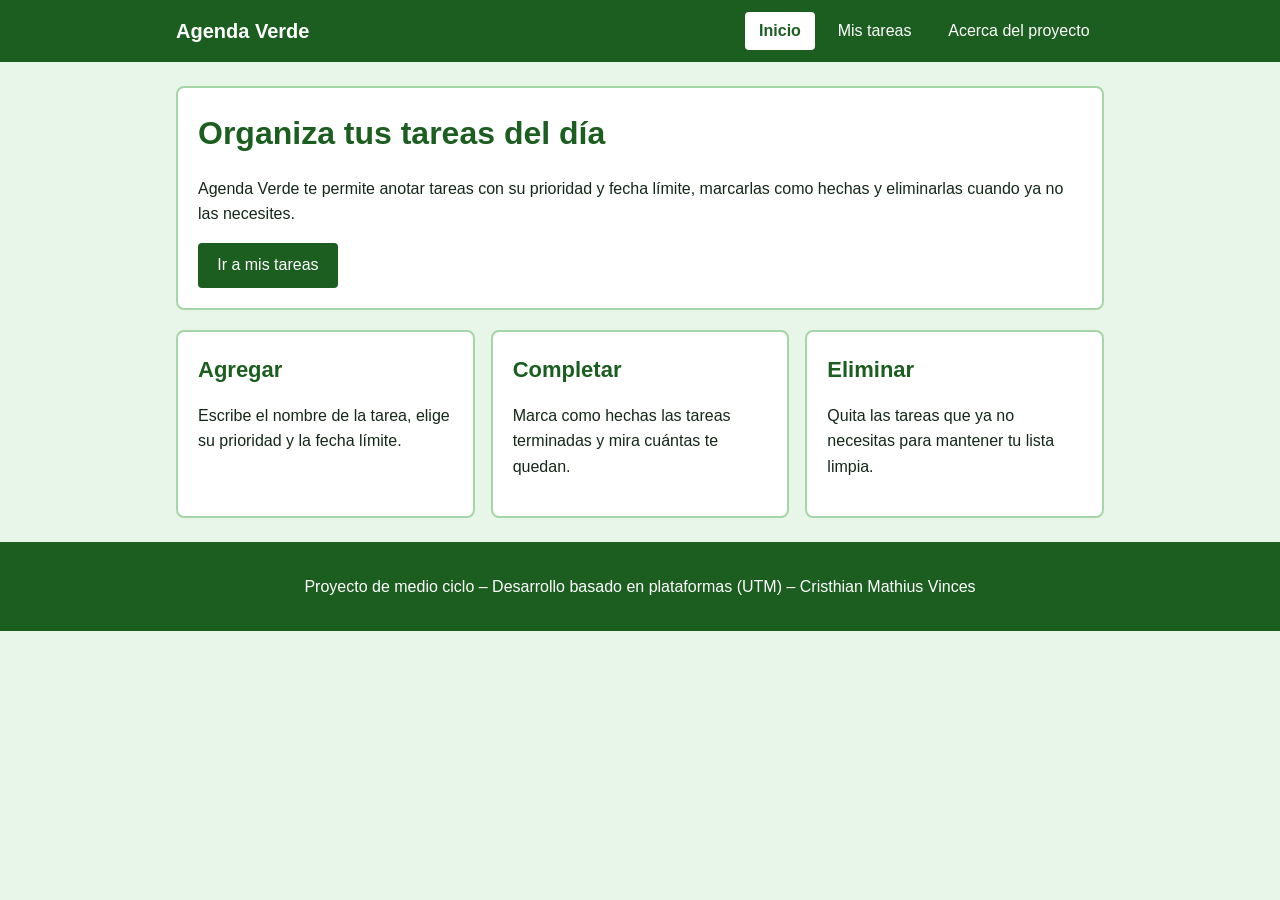
<file: index.html>
<!DOCTYPE html>
<html lang="es">
<head>
  <meta charset="utf-8">
  <meta name="viewport" content="width=device-width, initial-scale=1">
  <meta name="description" content="Agenda Verde: aplicación web sencilla para organizar tareas.">
  <title>Inicio – Agenda Verde</title>
  <link rel="stylesheet" href="css/styles.css">
</head>
<body>
  <a class="saltar" href="#contenido">Saltar al contenido</a>
  <header>
    <div class="barra">
      <p class="logo">Agenda Verde</p>
      <nav aria-label="Menú principal">
        <ul>
          <li><a href="index.html" aria-current="page">Inicio</a></li>
          <li><a href="tareas.html">Mis tareas</a></li>
          <li><a href="acerca.html">Acerca del proyecto</a></li>
        </ul>
      </nav>
    </div>
  </header>
  <main id="contenido">
    <section class="panel">
      <h1>Organiza tus tareas del día</h1>
      <p>Agenda Verde te permite anotar tareas con su prioridad y fecha límite, marcarlas como hechas y eliminarlas cuando ya no las necesites.</p>
      <a class="boton" href="tareas.html">Ir a mis tareas</a>
    </section>
    <section class="tarjetas" aria-label="Qué puedes hacer">
      <article class="panel"><h2>Agregar</h2><p>Escribe el nombre de la tarea, elige su prioridad y la fecha límite.</p></article>
      <article class="panel"><h2>Completar</h2><p>Marca como hechas las tareas terminadas y mira cuántas te quedan.</p></article>
      <article class="panel"><h2>Eliminar</h2><p>Quita las tareas que ya no necesitas para mantener tu lista limpia.</p></article>
    </section>
  </main>
  <footer>
    <p>Proyecto de medio ciclo – Desarrollo basado en plataformas (UTM) – Cristhian Mathius Vinces</p>
  </footer>
</body>
</html>
</file>
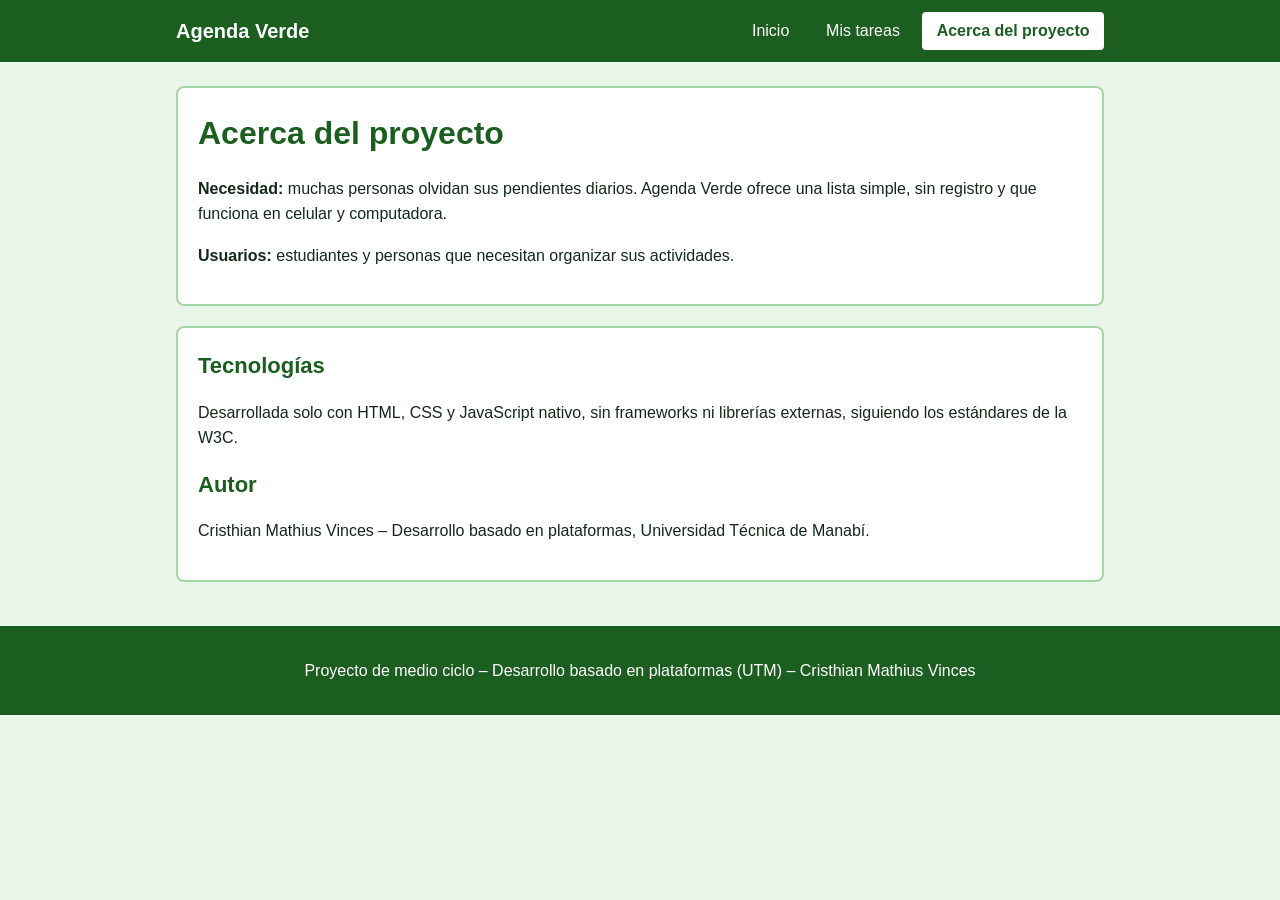
<file: acerca.html>
<!DOCTYPE html>
<html lang="es">
<head>
  <meta charset="utf-8">
  <meta name="viewport" content="width=device-width, initial-scale=1">
  <meta name="description" content="Agenda Verde: aplicación web sencilla para organizar tareas.">
  <title>Acerca del proyecto – Agenda Verde</title>
  <link rel="stylesheet" href="css/styles.css">
</head>
<body>
  <a class="saltar" href="#contenido">Saltar al contenido</a>
  <header>
    <div class="barra">
      <p class="logo">Agenda Verde</p>
      <nav aria-label="Menú principal">
        <ul>
          <li><a href="index.html">Inicio</a></li>
          <li><a href="tareas.html">Mis tareas</a></li>
          <li><a href="acerca.html" aria-current="page">Acerca del proyecto</a></li>
        </ul>
      </nav>
    </div>
  </header>
  <main id="contenido">
    <section class="panel">
      <h1>Acerca del proyecto</h1>
      <p><strong>Necesidad:</strong> muchas personas olvidan sus pendientes diarios. Agenda Verde ofrece una lista simple, sin registro y que funciona en celular y computadora.</p>
      <p><strong>Usuarios:</strong> estudiantes y personas que necesitan organizar sus actividades.</p>
    </section>
    <section class="panel">
      <h2>Tecnologías</h2>
      <p>Desarrollada solo con HTML, CSS y JavaScript nativo, sin frameworks ni librerías externas, siguiendo los estándares de la W3C.</p>
      <h2>Autor</h2>
      <p>Cristhian Mathius Vinces – Desarrollo basado en plataformas, Universidad Técnica de Manabí.</p>
    </section>
  </main>
  <footer>
    <p>Proyecto de medio ciclo – Desarrollo basado en plataformas (UTM) – Cristhian Mathius Vinces</p>
  </footer>
</body>
</html>
</file>
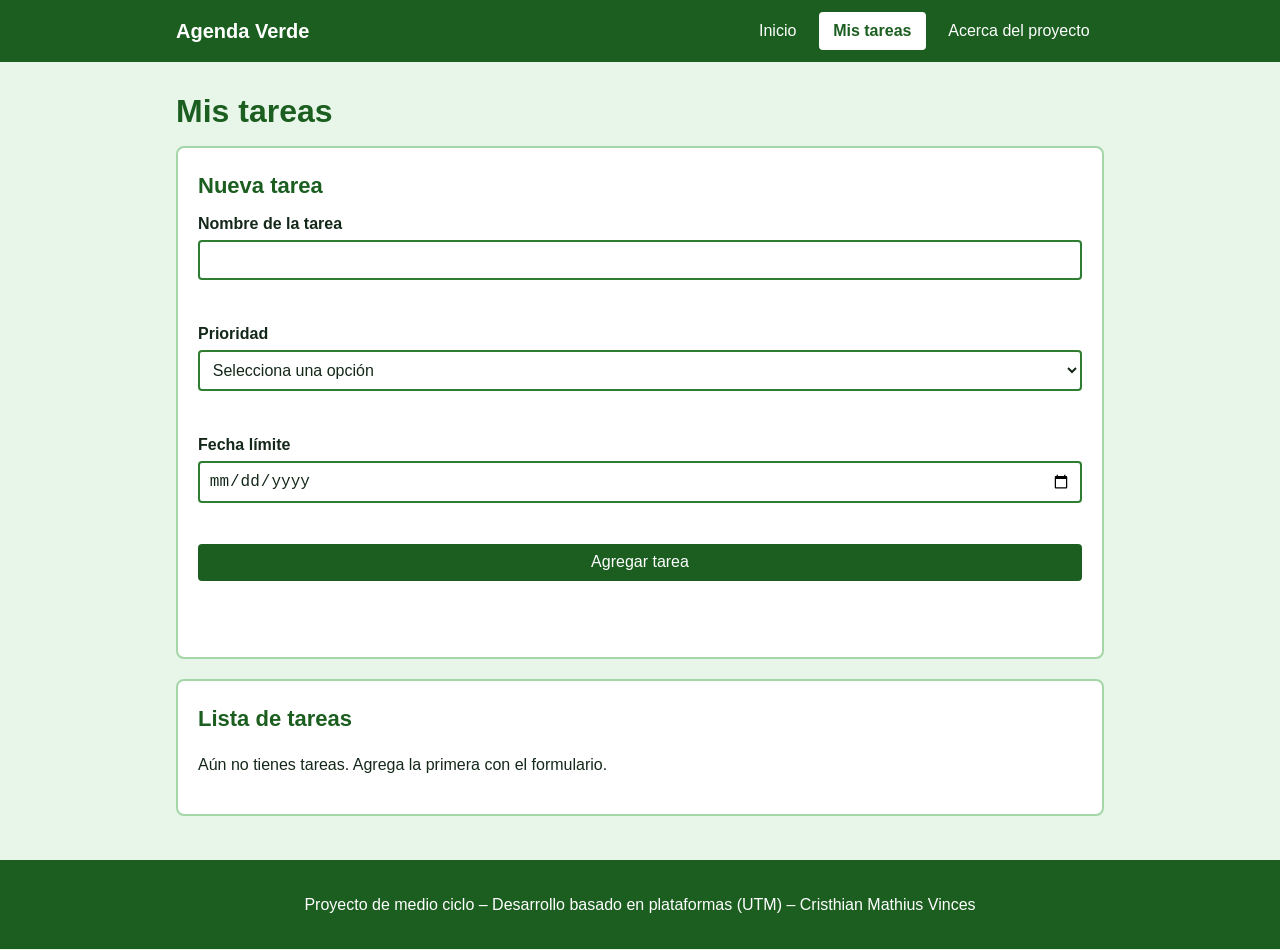
<file: tareas.html>
<!DOCTYPE html>
<html lang="es">
<head>
  <meta charset="utf-8">
  <meta name="viewport" content="width=device-width, initial-scale=1">
  <meta name="description" content="Agenda Verde: aplicación web sencilla para organizar tareas.">
  <title>Mis tareas – Agenda Verde</title>
  <link rel="stylesheet" href="css/styles.css">
</head>
<body>
  <a class="saltar" href="#contenido">Saltar al contenido</a>
  <header>
    <div class="barra">
      <p class="logo">Agenda Verde</p>
      <nav aria-label="Menú principal">
        <ul>
          <li><a href="index.html">Inicio</a></li>
          <li><a href="tareas.html" aria-current="page">Mis tareas</a></li>
          <li><a href="acerca.html">Acerca del proyecto</a></li>
        </ul>
      </nav>
    </div>
  </header>
  <main id="contenido">
    <h1>Mis tareas</h1>
    <section class="panel" aria-labelledby="t-form">
      <h2 id="t-form">Nueva tarea</h2>
      <form id="form-tarea" novalidate>
        <div>
          <label for="titulo">Nombre de la tarea</label>
          <input type="text" id="titulo" name="titulo" autocomplete="off" aria-describedby="error-titulo">
          <p class="error" id="error-titulo"></p>
        </div>
        <div>
          <label for="prioridad">Prioridad</label>
          <select id="prioridad" name="prioridad" aria-describedby="error-prioridad">
            <option value="">Selecciona una opción</option>
            <option value="alta">Alta</option>
            <option value="media">Media</option>
            <option value="baja">Baja</option>
          </select>
          <p class="error" id="error-prioridad"></p>
        </div>
        <div>
          <label for="fecha">Fecha límite</label>
          <input type="date" id="fecha" name="fecha" aria-describedby="error-fecha">
          <p class="error" id="error-fecha"></p>
        </div>
        <button type="submit" class="boton">Agregar tarea</button>
      </form>
      <p id="mensaje" role="status"></p>
    </section>
    <section class="panel" aria-labelledby="t-lista">
      <h2 id="t-lista">Lista de tareas</h2>
      <p id="contador" aria-live="polite"></p>
      <ul class="lista" id="lista"></ul>
    </section>
  </main>
  <footer>
    <p>Proyecto de medio ciclo – Desarrollo basado en plataformas (UTM) – Cristhian Mathius Vinces</p>
  </footer>
  <script src="js/tareas.js"></script>
</body>
</html>
</file>
<file: css/styles.css>
:root {
  --verde-oscuro: #1b5e20;
  --verde: #2e7d32;
  --verde-claro: #e8f5e9;
  --borde: #a5d6a7;
  --texto: #14281a;
  --error: #b71c1c;
}
* { box-sizing: border-box; }
body {
  margin: 0;
  font-family: Arial, Helvetica, sans-serif;
  font-size: 1rem;
  line-height: 1.6;
  color: var(--texto);
  background: var(--verde-claro);
}
h1 { font-size: 2rem; margin: 0 0 .5rem; color: var(--verde-oscuro); }
h2 { font-size: 1.375rem; margin: 0 0 .5rem; color: var(--verde-oscuro); }
a { color: var(--verde-oscuro); }
.saltar {
  position: absolute; left: -999px; top: 0;
  background: #fff; color: var(--verde-oscuro); padding: .5rem 1rem;
}
.saltar:focus { left: 0; }
:focus-visible { outline: 3px solid #000; outline-offset: 2px; }

header { background: var(--verde-oscuro); color: #fff; }
.barra {
  display: flex; flex-wrap: wrap; align-items: center;
  justify-content: space-between; gap: .5rem 1.5rem;
  max-width: 60rem; margin: 0 auto; padding: .75rem 1rem;
}
.logo { font-size: 1.25rem; font-weight: bold; margin: 0; }
nav ul { display: flex; flex-wrap: wrap; gap: .5rem; list-style: none; margin: 0; padding: 0; }
nav a {
  display: block; padding: .4rem .9rem; color: #fff;
  text-decoration: none; border-radius: .25rem;
}
nav a:hover { background: var(--verde); }
nav a[aria-current="page"] { background: #fff; color: var(--verde-oscuro); font-weight: bold; }

main { max-width: 60rem; margin: 0 auto; padding: 1.5rem 1rem; }
.panel {
  background: #fff; border: 2px solid var(--borde);
  border-radius: .5rem; padding: 1.25rem; margin-bottom: 1.25rem;
}
.tarjetas { display: grid; grid-template-columns: repeat(3, 1fr); gap: 1rem; }
.tarjetas .panel { margin-bottom: 0; }

.boton {
  display: inline-block; background: var(--verde-oscuro); color: #fff;
  border: 0; border-radius: .25rem; padding: .6rem 1.2rem;
  font-size: 1rem; cursor: pointer; text-decoration: none;
}
.boton:hover { background: var(--verde); }
.boton.secundario { background: #fff; color: var(--verde-oscuro); border: 2px solid var(--verde-oscuro); }

form { display: grid; gap: 1rem; }
label { display: block; font-weight: bold; margin-bottom: .25rem; }
input, select {
  width: 100%; padding: .55rem; font-size: 1rem;
  border: 2px solid var(--verde); border-radius: .25rem; background: #fff; color: var(--texto);
}
input[aria-invalid="true"], select[aria-invalid="true"] { border-color: var(--error); }
.error { color: var(--error); font-size: .9rem; min-height: 1.3rem; margin: .25rem 0 0; }
#mensaje { font-weight: bold; color: var(--verde-oscuro); min-height: 1.5rem; }

ul.lista { list-style: none; margin: 0; padding: 0; display: grid; gap: .75rem; }
.tarea {
  display: flex; flex-wrap: wrap; align-items: center; justify-content: space-between;
  gap: .5rem; background: var(--verde-claro); border-left: 6px solid var(--verde);
  border-radius: .25rem; padding: .75rem 1rem;
}
.tarea.alta { border-left-color: var(--error); }
.tarea.hecha .texto { text-decoration: line-through; color: #37513c; }
.acciones { display: flex; gap: .5rem; }
.acciones .boton { padding: .35rem .8rem; font-size: .9rem; }

footer { background: var(--verde-oscuro); color: #fff; text-align: center; padding: 1rem; }

@media (max-width: 40rem) {
  .tarjetas { grid-template-columns: 1fr; }
  h1 { font-size: 1.6rem; }
  .barra { flex-direction: column; align-items: flex-start; }
}
@media (prefers-reduced-motion: reduce) { * { transition: none !important; } }
</file>
